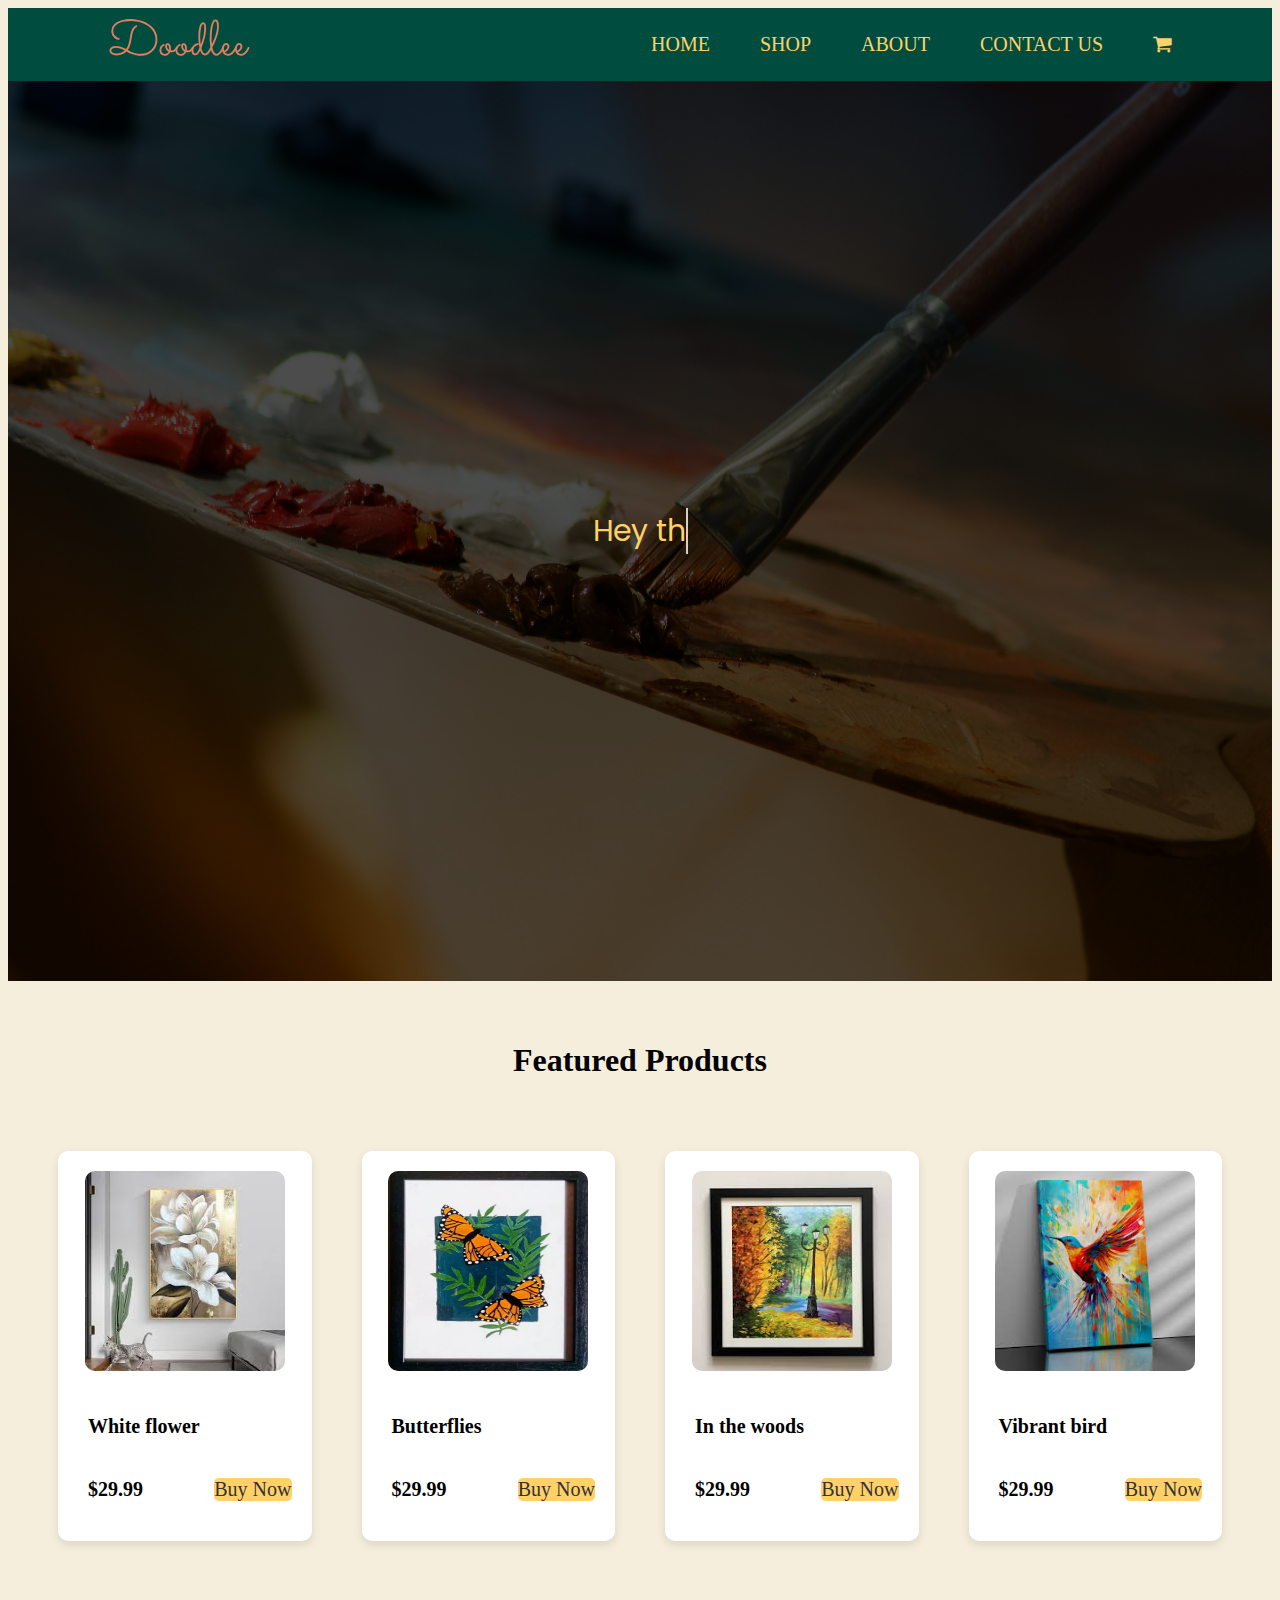
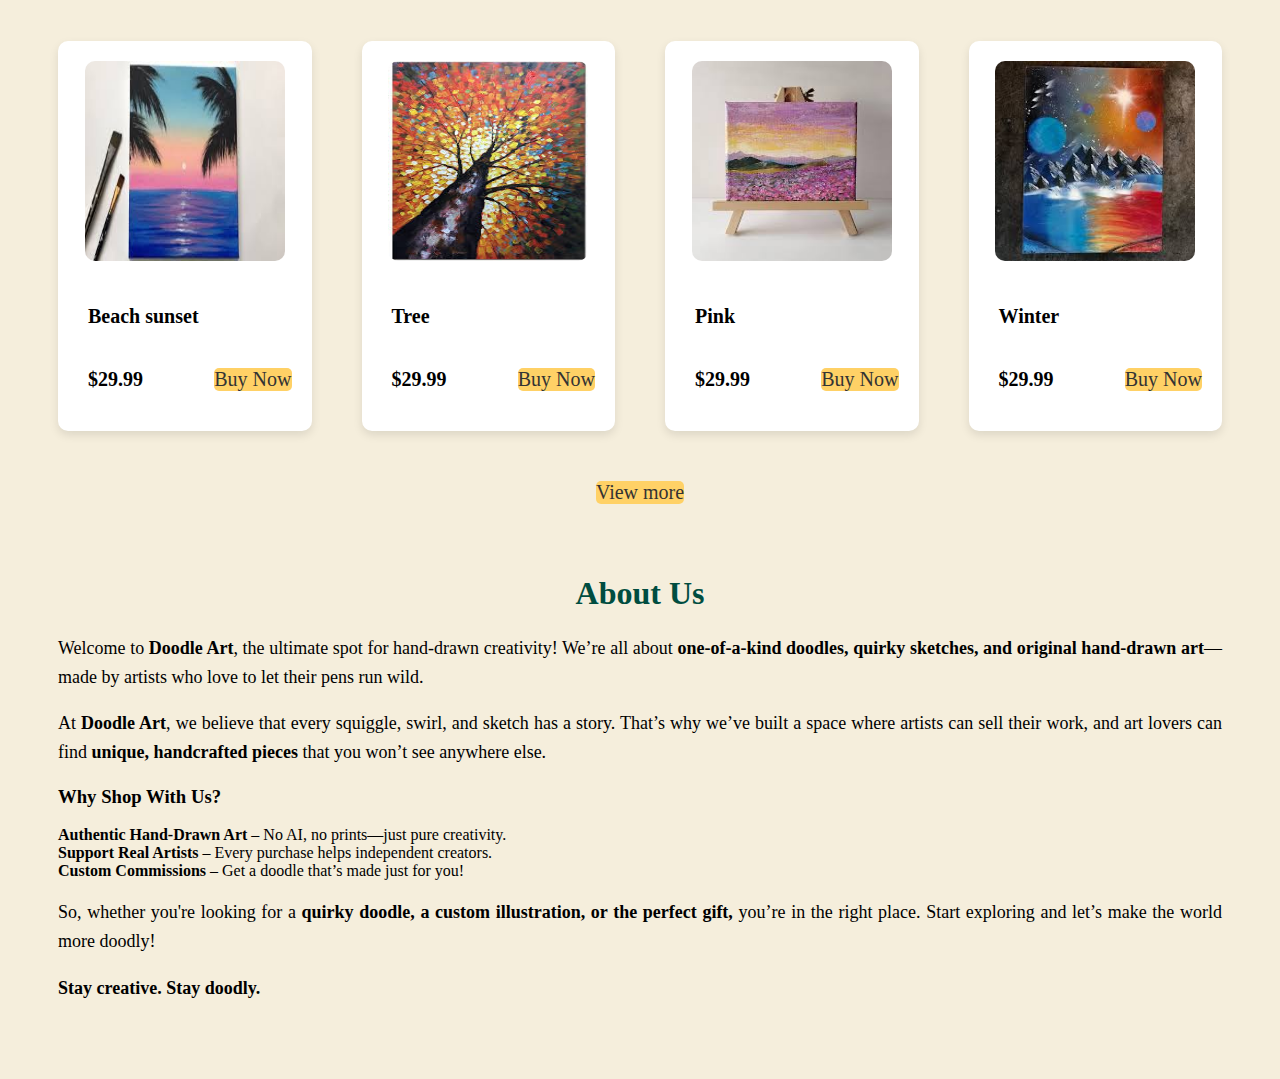
<file: project/index.html>
<!DOCTYPE html>
<html lang="en">
<head>
    <title>DoodleCanvas</title>
    
    <link rel="preconnect" href="https://fonts.googleapis.com">
    <link rel="preconnect" href="https://fonts.gstatic.com" crossorigin>
    <link href="https://fonts.googleapis.com/css2?family=Sacramento&display=swap" rel="stylesheet">
    <link href="https://fonts.googleapis.com/css2?family=Lora:wght@400;700&family=Poppins:wght@300;400;600&display=swap" rel="stylesheet">

    <!-- Font Awesome -->
    <link rel="stylesheet" href="https://cdnjs.cloudflare.com/ajax/libs/font-awesome/4.7.0/css/font-awesome.min.css">

    <!-- Bootstrap -->
    <link href="https://cdn.jsdelivr.net/npm/bootstrap@5.0.2/dist/css/bootstrap.min.css" rel="stylesheet" 
          integrity="sha384-EVSTQN3/azprG1Anm3QDgpJLIm9Nao0Yz1ztcQTwFspd3yD65VohhpuuCOmLASjC" 
          crossorigin="anonymous">

    <!-- Custom Styles -->
    <link rel="stylesheet" href="style.css">

    <!-- Favicon -->
    <link rel="icon" type="image/jpg" href="images/logo.jpg">
</head>
<body>
    <header>
        <a href="#" class="name">Doodlee</a>
        <div class="navbar">
            <a href="#">HOME</a>
            <a href="shop.html">SHOP</a>
            <a href="#about">ABOUT</a>
            <a href="#contact">CONTACT US</a>
            <a href="cart"><i class="fa fa-shopping-cart"></i></a>
        </div>
    </header>

    <!--Home Page-->
    <div id="home" class="home-page">
        <div id="typing-text" class="typing"></div>
    </div>
    
    <!--Products-->
    <div id="product" class="products">
        <h1>Featured Products</h1>
        <!--row1-->
        <div class="product-grid">
            <div class="product">
                <img src="images/1.jpeg" alt="Product 1">
                <p>White flower</p>
                <div class="product-text">
                    <p>$29.99</p>
                    <a href="#" class="btn">Buy Now</a>
                </div>
            </div>
    
            <div class="product">
                <img src="images/22.jpg" alt="Product 2">
                <p>Butterflies</p>
                <div class="product-text">
                    <p>$29.99</p>
                    <a href="#" class="btn">Buy Now</a>
                </div>
            </div>
    
            <div class="product">
                <img src="images/10.jpeg" alt="Product 3">
                <p>In the woods</p>
                <div class="product-text">
                    <p>$29.99</p>
                    <a href="#" class="btn">Buy Now</a>
                </div>
            </div>
    
            <div class="product">
                <img src="images/4.jpeg" alt="Product 4">
                <p>Vibrant bird</p>
                <div class="product-text">
                    <p>$29.99</p>
                    <a href="#" class="btn">Buy Now</a>
                </div>
            </div>
        </div>
        <!--row2-->
        <div class="product-grid">
            <div class="product">
                <img src="images/5.jpeg" alt="Product 1">
                <p>Beach sunset</p>
                <div class="product-text">
                    <p>$29.99</p>
                    <a href="#" class="btn">Buy Now</a>
                </div>
            </div>
    
            <div class="product">
                <img src="images/11.jpeg" alt="Product 2">
                <p>Tree</p>
                <div class="product-text">
                    <p>$29.99</p>
                    <a href="#" class="btn">Buy Now</a>
                </div>
            </div>
    
            <div class="product">
                <img src="images/17.jpeg" alt="Product 3">
                <p>Pink</p>
                <div class="product-text">
                    <p>$29.99</p>
                    <a href="#" class="btn">Buy Now</a>
                </div>
            </div>
    
            <div class="product">
                <img src="images/20.jpeg" alt="Product 4">
                <p>Winter</p>
                <div class="product-text">
                    <p>$29.99</p>
                    <a href="#" class="btn">Buy Now</a>
                </div>
            </div>
        </div>
        <a href="shop.html" class="btn">View more</a>
    </div>

    <!--About section-->
    <div id="about" class="about">
        <h1>About Us</h1>
        <p>Welcome to <b>Doodle Art</b>, the ultimate spot for hand-drawn creativity! We’re all about <b>one-of-a-kind doodles, quirky sketches, and original hand-drawn art</b>—made by artists who love to let their pens run wild.</p>

        <p>At <b>Doodle Art</b>, we believe that every squiggle, swirl, and sketch has a story. That’s why we’ve built a space where artists can sell their work, and art lovers can find <b>unique, handcrafted pieces</b> that you won’t see anywhere else.</p>

        <h3>Why Shop With Us?</h3>

        <div>
            <span><b>Authentic Hand-Drawn Art</b> – No AI, no prints—just pure creativity.</span>
        </div>

        <div>
            <span><b>Support Real Artists</b> – Every purchase helps independent creators.</span>
        </div>

        <div>
            <span><b>Custom Commissions</b> – Get a doodle that’s made just for you!</span>
        </div>

        <p>So, whether you're looking for a <b>quirky doodle, a custom illustration, or the perfect gift,</b> you’re in the right place. Start exploring and let’s make the world more doodly!</p>

        <p><b>Stay creative. Stay doodly.</b></p>
    </div>
</body>
<script>
    document.addEventListener("DOMContentLoaded", function () {
    const textLines = [
        "Hey there... ",
        "Welcome to Doodle...",
        "Explore...",
        "Wishlist...",
        "Shop..."
    ];

    let index = 0;
    let charIndex = 0;
    const typingSpeed = 100; // Speed of typing
    const erasingSpeed = 50; // Speed of erasing
    const delayBetweenLines = 1000; // Standard delay before erasing
    const delayAfterLastLine = 2000; // Longer pause after "Shop"
    const typingElement = document.getElementById("typing-text");

    function type() {
        if (charIndex < textLines[index].length) {
            typingElement.innerHTML = textLines[index].substring(0, charIndex + 1);
            charIndex++;
            setTimeout(type, typingSpeed);
        } else {
            setTimeout(erase, delayBetweenLines);
        }
    }

    function erase() {
        if (charIndex > 0) {
            typingElement.innerHTML = textLines[index].substring(0, charIndex - 1);
            charIndex--;
            setTimeout(erase, erasingSpeed);
        } else {
            // If it's the last sentence, wait longer before restarting
            index = (index + 1) % textLines.length;
            const delay = (index === 0) ? delayAfterLastLine : typingSpeed;
            setTimeout(type, delay);
        }
    }

    type();
});

    </script>
</html>
</file>
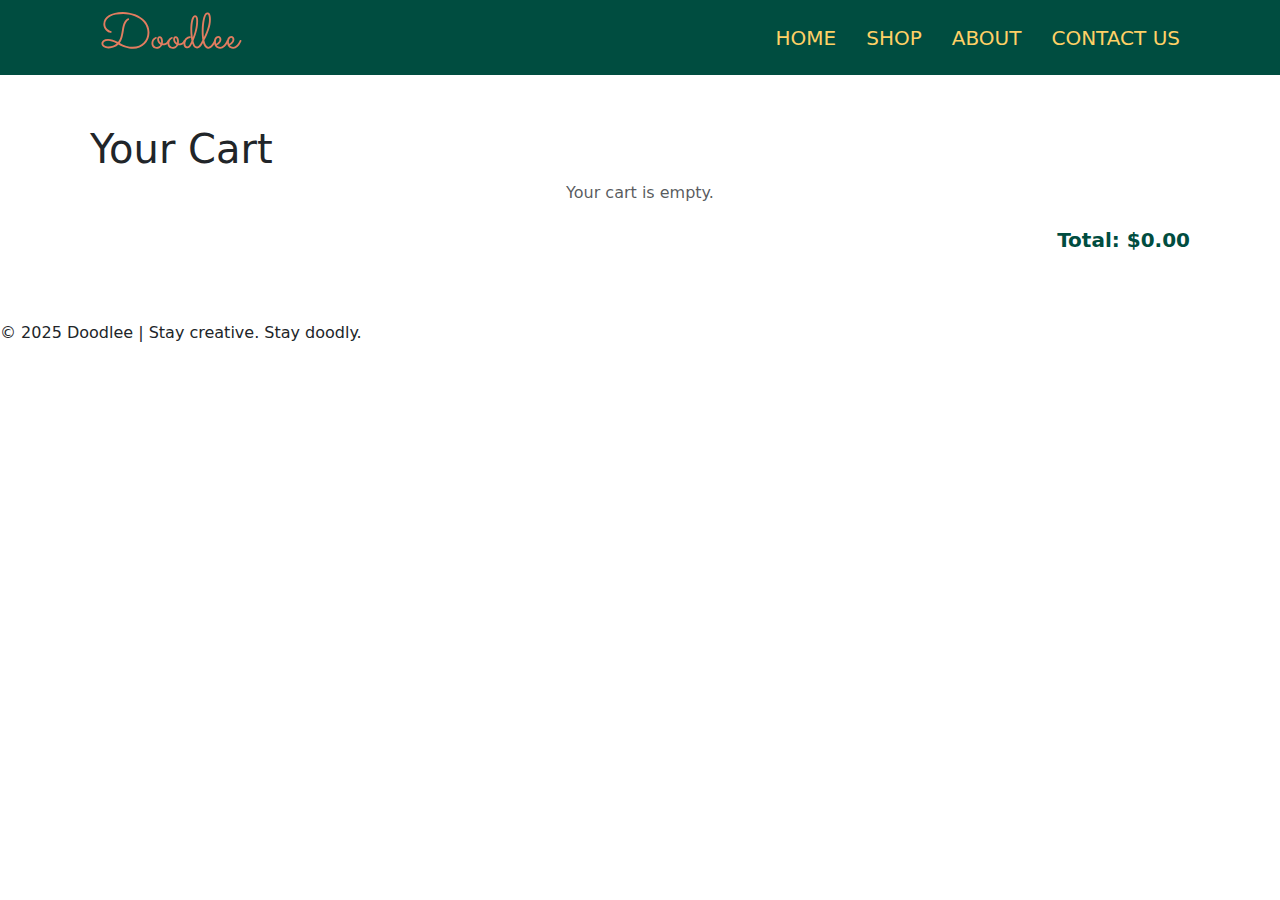
<file: cart.html>
<!DOCTYPE html>
<html lang="en">
<head>
<meta charset="UTF-8">
<title>Cart | Doodlee</title>
<link rel="stylesheet" href="style.css">
<link href="https://fonts.googleapis.com/css2?family=Sacramento&display=swap" rel="stylesheet">
<link href="https://fonts.googleapis.com/css2?family=Poppins:wght@300;400;600&display=swap" rel="stylesheet">
<link rel="stylesheet" href="https://cdnjs.cloudflare.com/ajax/libs/font-awesome/4.7.0/css/font-awesome.min.css">
<link href="https://cdn.jsdelivr.net/npm/bootstrap@5.0.2/dist/css/bootstrap.min.css" rel="stylesheet">
</head>
<body>
<header>
    <a href="index.html" class="name">Doodlee</a>
    <div class="navbar">
        <a href="index.html">HOME</a>
        <a href="shop.html">SHOP</a>
        <a href="about.html">ABOUT</a>
        <a href="contact.html">CONTACT US</a>
    </div>
</header>

<section id="cartContainer" class="container">
    <h1>Your Cart</h1>
    <div id="cartItems"></div>
    <p id="totalPrice">Total: $0.00</p>
</section>

<footer >
    <p>© 2025 Doodlee | Stay creative. Stay doodly.</p>
</footer>

<script>
let cart = JSON.parse(localStorage.getItem("cart")) || [];
const cartItemsDiv = document.getElementById("cartItems");
const totalPriceEl = document.getElementById("totalPrice");

function renderCart() {
    cartItemsDiv.innerHTML = "";
    let total = 0;
    if(cart.length === 0) {
        cartItemsDiv.innerHTML = `<p class="text-center text-muted">Your cart is empty.</p>`;
    }
    cart.forEach((item, index) => {
        total += item.price;
        const div = document.createElement("div");
        div.className = "cart-item";
        div.innerHTML = `
            <img src="${item.image}" alt="${item.name}">
            <p>${item.name}</p>
            <p>$${item.price.toFixed(2)}</p>
            <button class="btn-remove">Remove</button>
        `;
        div.querySelector(".btn-remove").addEventListener("click", () => {
            cart.splice(index, 1);
            localStorage.setItem("cart", JSON.stringify(cart));
            renderCart();
        });
        cartItemsDiv.appendChild(div);
    });
    totalPriceEl.textContent = `Total: $${total.toFixed(2)}`;
}

document.addEventListener("DOMContentLoaded", renderCart);
</script>
</body>
</html>
</file>
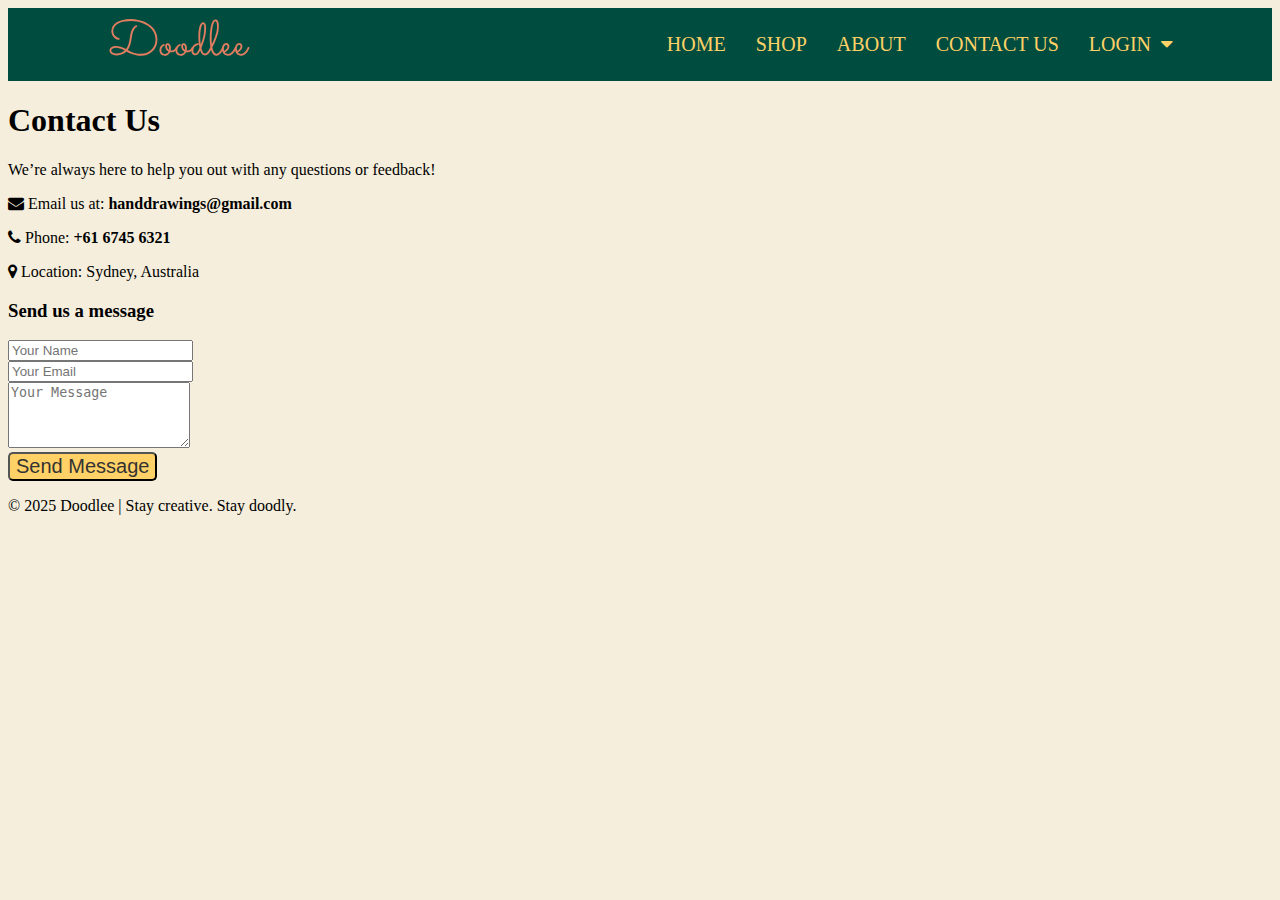
<file: contact.html>
<!DOCTYPE html>
<html lang="en">
<head>
    <meta charset="UTF-8">
    <title>Contact Us | Doodlee</title>

    <!-- Google Fonts -->
    <link rel="preconnect" href="https://fonts.googleapis.com">
    <link rel="preconnect" href="https://fonts.gstatic.com" crossorigin>
    <link href="https://fonts.googleapis.com/css2?family=Sacramento&display=swap" rel="stylesheet">
    <link href="https://fonts.googleapis.com/css2?family=Lora:wght@400;700&family=Poppins:wght@300;400;600&display=swap" rel="stylesheet">

    <!-- Font Awesome -->
    <link rel="stylesheet" href="https://cdnjs.cloudflare.com/ajax/libs/font-awesome/4.7.0/css/font-awesome.min.css">

    <!-- Bootstrap -->
    <link href="https://cdn.jsdelivr.net/npm/bootstrap@5.0.2/dist/css/bootstrap.min.css" rel="stylesheet"
          integrity="sha384-EVSTQN3/azprG1Anm3QDgpJLIm9Nao0Yz1ztcQTwFspd3yD65VohhpuuCOmLASjC"
          crossorigin="anonymous">

    <!-- Custom Styles -->
    <link rel="stylesheet" href="style.css">

    <!-- Favicon -->
    <link rel="icon" type="image/jpg" href="images/logo.jpg">
</head>
<body>
    <!-- Header -->
    <header>
        <a href="index.html" class="name">Doodlee</a>
        <div class="navbar">
            <a href="index.html">HOME</a>
            <a href="shop.html">SHOP</a>
            <a href="about.html">ABOUT</a>
            <a href="contact.html" class="active">CONTACT US</a>
            <a href="cart.html" id="cart-link" style="display: none;"><i class="fa fa-shopping-cart"></i></a>

            <!-- Login Dropdown -->
            <div class="dropdown">
                <a href="#" class="dropbtn">LOGIN <i class="fa fa-caret-down"></i></a>
                <div class="dropdown-content">
                    <a href="vendor.html">Vendor</a>
                    <a href="customer.html">Customer</a>
                </div>
            </div>
        </div>
    </header>

    <!-- Contact Section -->
    <section id="contact" class="contact-section">
        <div class="container text-center py-5">
            <h1>Contact Us</h1>
            <p class="lead mt-3">
                We’re always here to help you out with any questions or feedback!
            </p>

            <div class="contact-info mt-5">
                <p><i class="fa fa-envelope"></i> Email us at: <b>handdrawings@gmail.com</b></p>
                <p><i class="fa fa-phone"></i> Phone: <b>+61 6745 6321</b></p>
                <p><i class="fa fa-map-marker"></i> Location: Sydney, Australia</p>
            </div>

            <div class="contact-form mt-4">
                <h3>Send us a message</h3>
                <form class="mt-3 w-50 mx-auto">
                    <div class="mb-3">
                        <input type="text" class="form-control" placeholder="Your Name" required>
                    </div>
                    <div class="mb-3">
                        <input type="email" class="form-control" placeholder="Your Email" required>
                    </div>
                    <div class="mb-3">
                        <textarea class="form-control" rows="4" placeholder="Your Message" required></textarea>
                    </div>
                    <button type="submit" class="btn">Send Message</button>
                </form>
            </div>
        </div>
    </section>

    <!-- Footer -->
    <footer class="text-center py-4">
        <p>© 2025 Doodlee | Stay creative. Stay doodly.</p>
    </footer>

    <!-- Script to Show Cart When Logged In -->
    <script>
        document.addEventListener("DOMContentLoaded", () => {
            const isLoggedIn = localStorage.getItem("loggedIn");
            const cartLink = document.getElementById("cart-link");
            if (isLoggedIn === "true") {
                cartLink.style.display = "inline-block";
            }
        });
    </script>
</body>
</html>
</file>
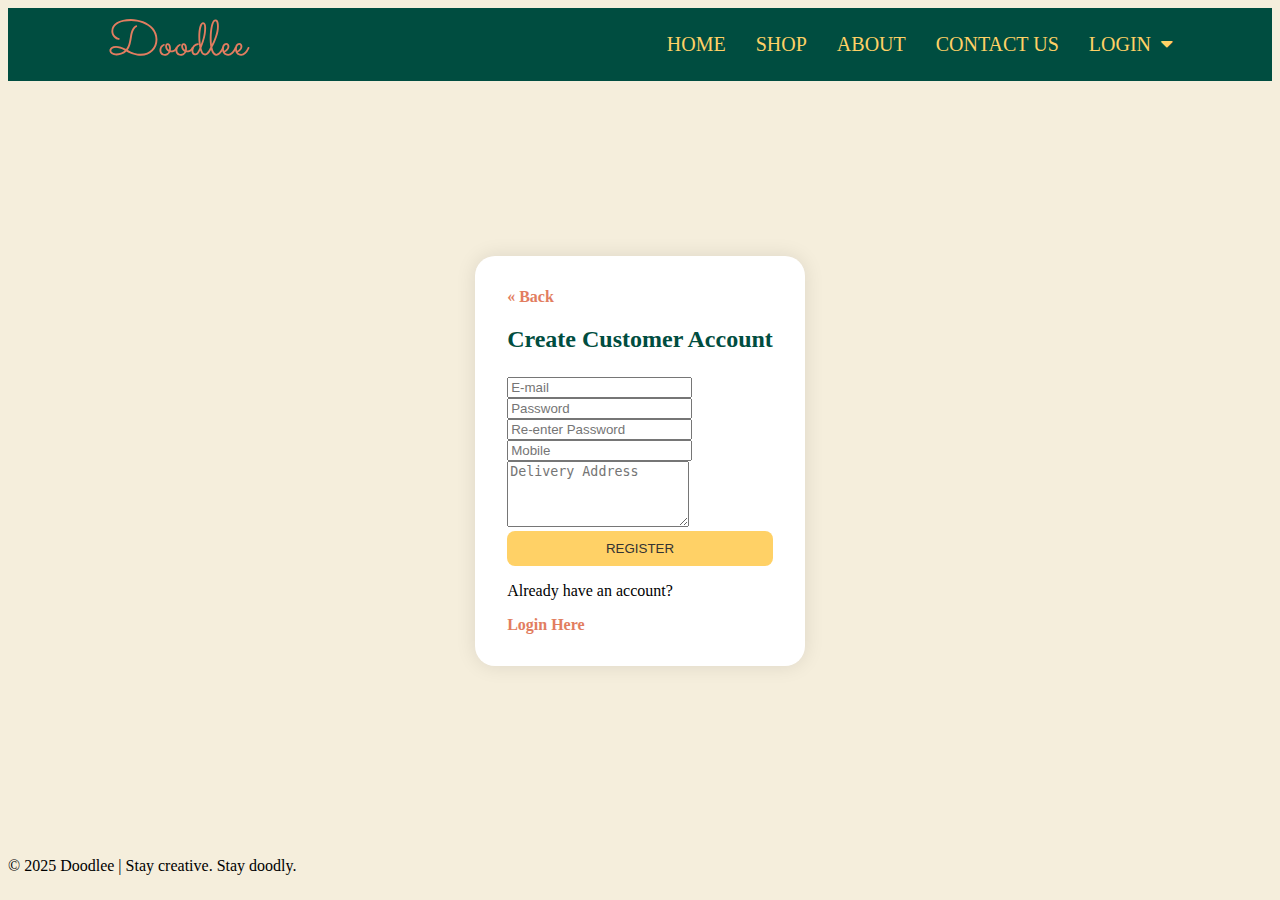
<file: cregister.html>
<!DOCTYPE html>
<html lang="en">
<head>
    <meta charset="UTF-8">
    <title>Create Customer Account | Doodlee</title>

    <!-- Google Fonts -->
    <link rel="preconnect" href="https://fonts.googleapis.com">
    <link rel="preconnect" href="https://fonts.gstatic.com" crossorigin>
    <link href="https://fonts.googleapis.com/css2?family=Sacramento&display=swap" rel="stylesheet">
    <link href="https://fonts.googleapis.com/css2?family=Lora:wght@400;700&family=Poppins:wght@300;400;600&display=swap" rel="stylesheet">

    <!-- Font Awesome -->
    <link rel="stylesheet" href="https://cdnjs.cloudflare.com/ajax/libs/font-awesome/4.7.0/css/font-awesome.min.css">

    <!-- Bootstrap 5 -->
    <link href="https://cdn.jsdelivr.net/npm/bootstrap@5.0.2/dist/css/bootstrap.min.css" rel="stylesheet" 
          integrity="sha384-EVSTQN3/azprG1Anm3QDgpJLIm9Nao0Yz1ztcQTwFspd3yD65VohhpuuCOmLASjC" 
          crossorigin="anonymous">

    <!-- External CSS -->
    <link rel="stylesheet" href="style.css">

    <!-- Favicon -->
    <link rel="icon" type="image/jpg" href="images/logo.jpg">
</head>
<body>

    <!-- Header -->
    <header>
        <a href="index.html" class="name">Doodlee</a>
        <div class="navbar">
            <a href="index.html">HOME</a>
            <a href="shop.html">SHOP</a>
            <a href="about.html">ABOUT</a>
            <a href="contact.html">CONTACT US</a>
            <a href="cart.html" id="cart-link" style="display:none;"><i class="fa fa-shopping-cart"></i></a>

            <!-- Login Dropdown -->
            <div class="dropdown">
                <a href="#" class="dropbtn">LOGIN <i class="fa fa-caret-down"></i></a>
                <div class="dropdown-content">
                    <a href="vendor.html">Vendor</a>
                    <a href="customer.html">Customer</a>
                </div>
            </div>
        </div>
    </header>

    <!-- Customer Registration Form -->
    <div class="vh-center">
        <div class="login-container">
            <a href="index.html" class="ab">&laquo; Back</a>
            <h2 class="text-center mb-4">Create Customer Account</h2>

            <form action="cregister.php" method="post" onsubmit="return validateForm()">
                <div class="mb-3">
                    <input type="email" name="email" class="form-control" placeholder="E-mail" required>
                </div>

                <div class="mb-3">
                    <input type="password" name="pass1" id="pass1" class="form-control" placeholder="Password" required>
                </div>

                <div class="mb-3">
                    <input type="password" name="pass2" id="pass2" class="form-control" placeholder="Re-enter Password" required>
                </div>

                <div class="mb-3">
                    <input type="text" name="mobile" class="form-control" placeholder="Mobile" required pattern="[0-9]{10}" title="Enter a valid 10-digit number">
                </div>

                <div class="mb-3">
                    <textarea name="address" class="form-control" rows="4" placeholder="Delivery Address" required></textarea>
                </div>

                <input type="submit" value="REGISTER" class="btnco w-100 mb-3">

                <div class="text-center">
                    <p>Already have an account?</p>
                    <a class="ab" href="customer.html">Login Here</a>
                </div>
            </form>
        </div>
    </div>

    <!-- Footer -->
    <footer class="text-center py-4">
        <p>© 2025 Doodlee | Stay creative. Stay doodly.</p>
    </footer>

    <script>
        // Password Match Validation
        function validateForm() {
            const pass1 = document.getElementById("pass1").value.trim();
            const pass2 = document.getElementById("pass2").value.trim();

            if (pass1 === "" || pass2 === "") {
                alert("Please fill in both password fields.");
                return false;
            }

            if (pass1 !== pass2) {
                alert("Passwords do not match!");
                return false;
            }

            return true;
        }

        // Show cart if logged in
        document.addEventListener("DOMContentLoaded", () => {
            if (localStorage.getItem("loggedIn") === "true") {
                document.getElementById("cart-link").style.display = "inline-block";
            }
        });
    </script>

</body>
</html>
</file>
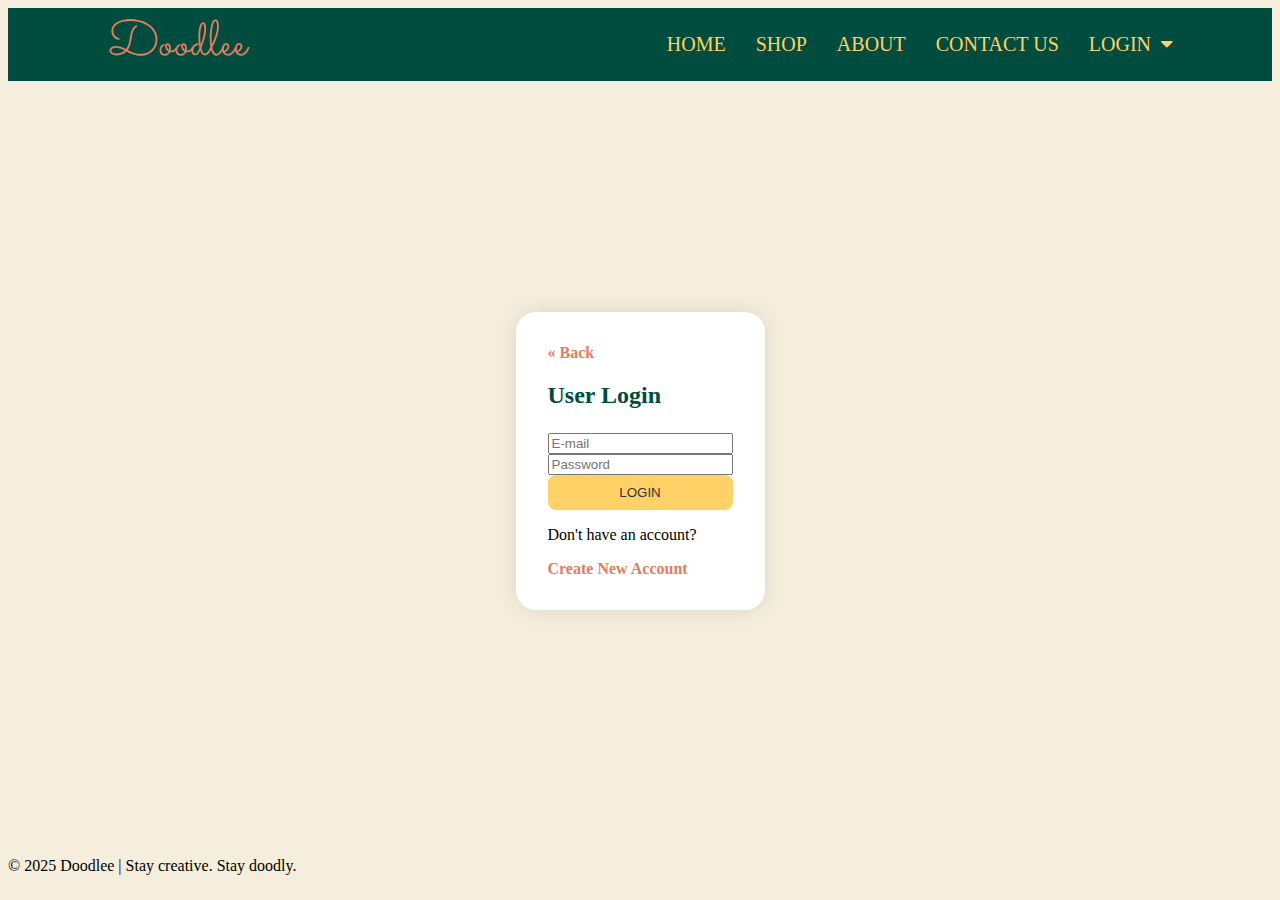
<file: customer.html>
<!DOCTYPE html>
<html lang="en">
<head>
    <meta charset="UTF-8">
    <title>User Login | Doodlee</title>

    <!-- Google Fonts -->
    <link rel="preconnect" href="https://fonts.googleapis.com">
    <link rel="preconnect" href="https://fonts.gstatic.com" crossorigin>
    <link href="https://fonts.googleapis.com/css2?family=Sacramento&display=swap" rel="stylesheet">
    <link href="https://fonts.googleapis.com/css2?family=Lora:wght@400;700&family=Poppins:wght@300;400;600&display=swap" rel="stylesheet">

    <!-- Font Awesome -->
    <link rel="stylesheet" href="https://cdnjs.cloudflare.com/ajax/libs/font-awesome/4.7.0/css/font-awesome.min.css">

    <!-- Bootstrap 5 -->
    <link href="https://cdn.jsdelivr.net/npm/bootstrap@5.0.2/dist/css/bootstrap.min.css" rel="stylesheet" 
          integrity="sha384-EVSTQN3/azprG1Anm3QDgpJLIm9Nao0Yz1ztcQTwFspd3yD65VohhpuuCOmLASjC" 
          crossorigin="anonymous">

    <!-- External CSS -->
    <link rel="stylesheet" href="style.css">

    <!-- Favicon -->
    <link rel="icon" type="image/jpg" href="images/logo.jpg">
</head>
<body>

    <!-- Header -->
    <header>
        <a href="index.html" class="name">Doodlee</a>
        <div class="navbar">
            <a href="index.html">HOME</a>
            <a href="shop.html">SHOP</a>
            <a href="about.html">ABOUT</a>
            <a href="contact.html">CONTACT US</a>
            <a href="cart.html" id="cart-link" style="display:none;"><i class="fa fa-shopping-cart"></i></a>

            <!-- Login Dropdown -->
            <div class="dropdown">
                <a href="#" class="dropbtn">LOGIN <i class="fa fa-caret-down"></i></a>
                <div class="dropdown-content">
                    <a href="vendor.html">Vendor</a>
                    <a href="customer.html">Customer</a>
                </div>
            </div>
        </div>
    </header>

    <!-- Customer Login Form -->
    <div class="vh-center">
        <div class="login-container">
            <a href="index.html" class="ab">&laquo; Back</a>
            <h2 class="text-center mb-4">User Login</h2>

            <form id="customerLoginForm" action="clogin.php" method="post">
                <div class="mb-3">
                    <input type="email" name="email" class="form-control" placeholder="E-mail" required>
                </div>

                <div class="mb-3">
                    <input type="password" name="password" class="form-control" placeholder="Password" required>
                </div>

                <input type="submit" value="LOGIN" class="btnco w-100 mb-3">

                <div class="text-center">
                    <p>Don't have an account?</p>
                    <a class="ab" href="cregister.html">Create New Account</a>
                </div>
            </form>
        </div>
    </div>

    <!-- Footer -->
    <footer class="text-center py-4">
        <p>© 2025 Doodlee | Stay creative. Stay doodly.</p>
    </footer>

    <!-- Script: Handle login + cart visibility -->
    <script>
        document.addEventListener("DOMContentLoaded", () => {
            const cartLink = document.getElementById("cart-link");
            const isLoggedIn = localStorage.getItem("loggedIn");

            // Show cart if logged in
            if (isLoggedIn === "true") {
                cartLink.style.display = "inline-block";
            }

            // Handle login simulation
            const form = document.getElementById("customerLoginForm");
            form.addEventListener("submit", () => {
                // Simulate login
                localStorage.setItem("loggedIn", "true");
                localStorage.setItem("userType", "customer");
                // Optionally redirect
                // window.location.href = "shop.html";
            });
        });
    </script>
</body>
</html>
</file>
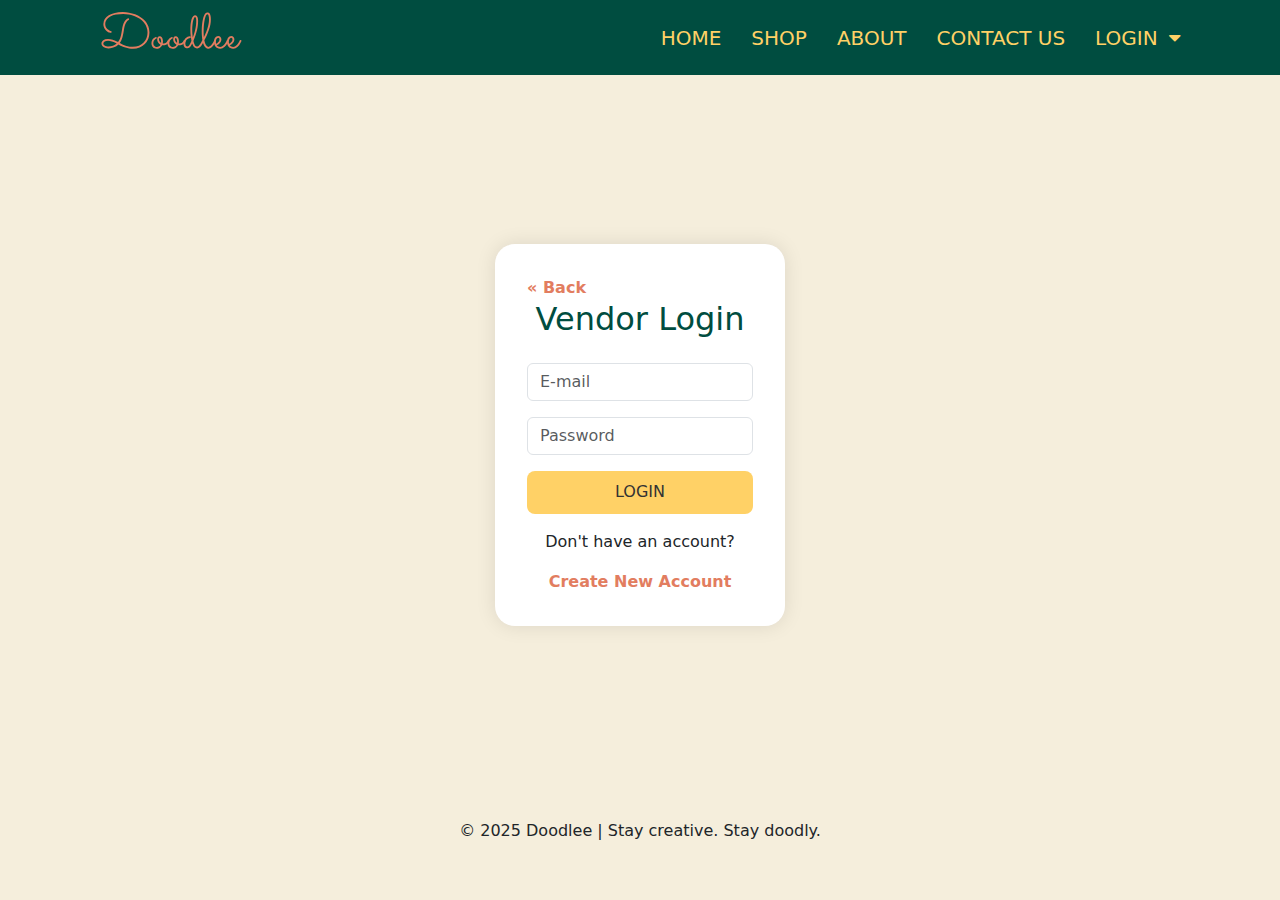
<file: vendor.html>
<!DOCTYPE html>
<html lang="en">
<head>
    <meta charset="UTF-8">
    <title>Vendor Login | Doodlee</title>

    <!-- Google Fonts -->
    <link rel="preconnect" href="https://fonts.googleapis.com">
    <link rel="preconnect" href="https://fonts.gstatic.com" crossorigin>
    <link href="https://fonts.googleapis.com/css2?family=Sacramento&display=swap" rel="stylesheet">
    <link href="https://fonts.googleapis.com/css2?family=Lora:wght@400;700&family=Poppins:wght@300;400;600&display=swap" rel="stylesheet">

    <!-- Font Awesome -->
    <link rel="stylesheet" href="https://cdnjs.cloudflare.com/ajax/libs/font-awesome/4.7.0/css/font-awesome.min.css">

    <!-- Bootstrap 5 -->
    <link href="https://cdn.jsdelivr.net/npm/bootstrap@5.0.2/dist/css/bootstrap.min.css" rel="stylesheet">

    <!-- Custom Styles -->
    <link rel="stylesheet" href="style.css">

    <!-- Favicon -->
    <link rel="icon" type="image/jpg" href="images/logo.jpg">
</head>
<body>

    <!-- Header -->
    <header>
        <a href="index.html" class="name">Doodlee</a>
        <div class="navbar">
            <a href="index.html">HOME</a>
            <a href="shop.html">SHOP</a>
            <a href="about.html">ABOUT</a>
            <a href="contact.html">CONTACT US</a>
            <a href="cart.html" id="cart-link" style="display:none;"><i class="fa fa-shopping-cart"></i></a>

            <!-- Login Dropdown -->
            <div class="dropdown">
                <a href="#" class="dropbtn">LOGIN <i class="fa fa-caret-down"></i></a>
                <div class="dropdown-content">
                    <a href="vendor.html">Vendor</a>
                    <a href="customer.html">Customer</a>
                </div>
            </div>
        </div>
    </header>

    <!-- Vendor Login Form -->
    <div class="vh-center">
        <div class="login-container">
            <a href="index.html" class="ab">&laquo; Back</a>
            <h2 class="text-center mb-4">Vendor Login</h2>

            <form id="vendorLoginForm">
                <div class="mb-3">
                    <input type="email" name="email" class="form-control" placeholder="E-mail" required>
                </div>

                <div class="mb-3">
                    <input type="password" name="password" class="form-control" placeholder="Password" required>
                </div>

                <input type="submit" value="LOGIN" class="btnco w-100 mb-3">

                <div class="text-center">
                    <p>Don't have an account?</p>
                    <a class="ab" href="vregister.html">Create New Account</a>
                </div>
            </form>
        </div>
    </div>

    <!-- Footer -->
    <footer class="text-center py-4">
        <p>© 2025 Doodlee | Stay creative. Stay doodly.</p>
    </footer>

    <!-- JS: Simulated login + cart visibility -->
    <script>
        document.addEventListener("DOMContentLoaded", () => {
            const cartLink = document.getElementById("cart-link");
            const form = document.getElementById("vendorLoginForm");

            // Show cart if already "logged in"
            if(localStorage.getItem("vendorLoggedIn") === "true"){
                cartLink.style.display = "inline-block";
            }

            // Simulate login
            form.addEventListener("submit", (e) => {
                e.preventDefault(); // prevent actual form submission
                localStorage.setItem("vendorLoggedIn", "true");
                cartLink.style.display = "inline-block";
                alert("Login successful (simulated)!");
            });
        });
    </script>

</body>
</html>
</file>
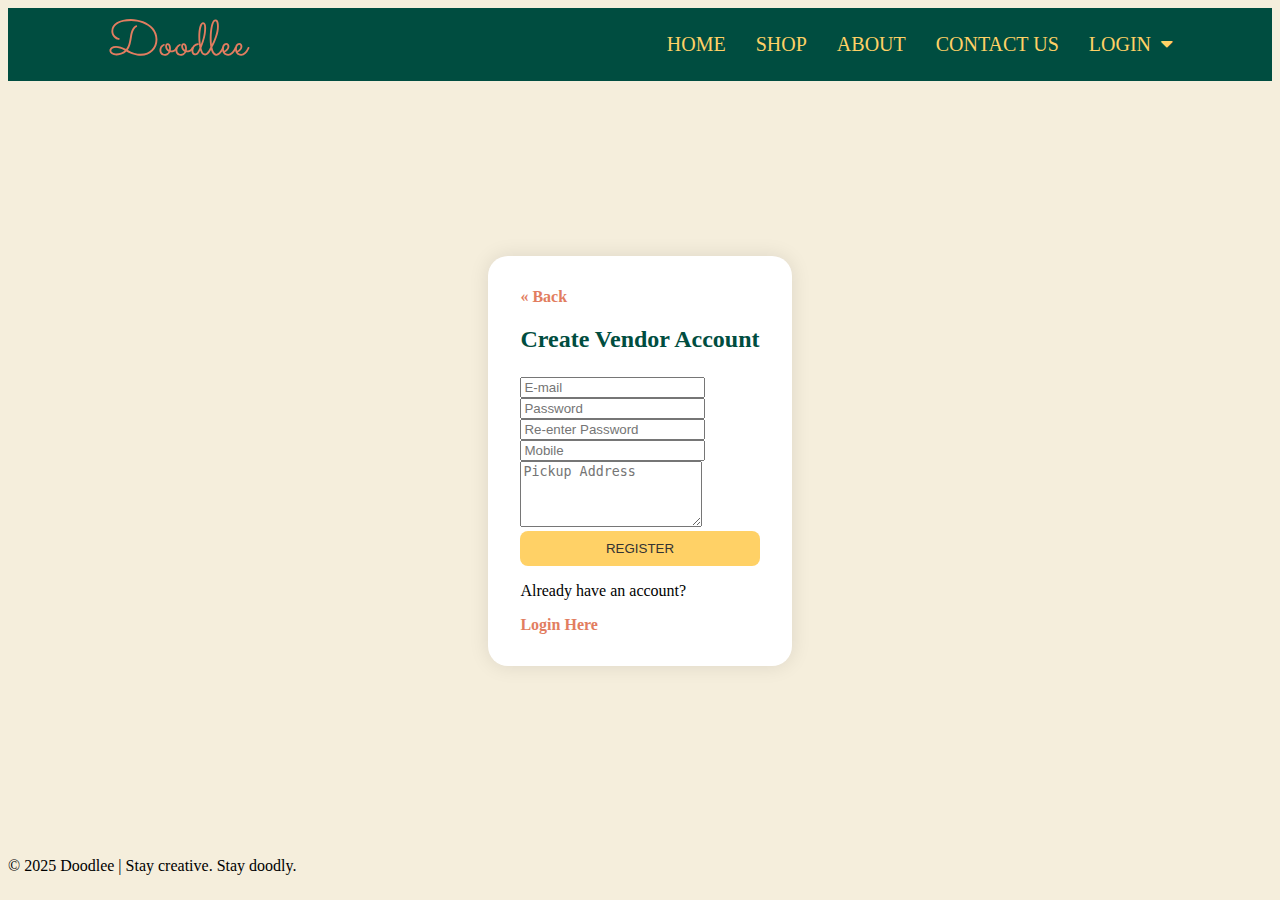
<file: vregister.html>
<!DOCTYPE html>
<html lang="en">
<head>
    <meta charset="UTF-8">
    <title>Vendor Registration | Doodlee</title>

    <!-- Google Fonts -->
    <link rel="preconnect" href="https://fonts.googleapis.com">
    <link rel="preconnect" href="https://fonts.gstatic.com" crossorigin>
    <link href="https://fonts.googleapis.com/css2?family=Sacramento&display=swap" rel="stylesheet">
    <link href="https://fonts.googleapis.com/css2?family=Lora:wght@400;700&family=Poppins:wght@300;400;600&display=swap" rel="stylesheet">

    <!-- Font Awesome -->
    <link rel="stylesheet" href="https://cdnjs.cloudflare.com/ajax/libs/font-awesome/4.7.0/css/font-awesome.min.css">

    <!-- Bootstrap 5 -->
    <link href="https://cdn.jsdelivr.net/npm/bootstrap@5.0.2/dist/css/bootstrap.min.css" rel="stylesheet" 
          integrity="sha384-EVSTQN3/azprG1Anm3QDgpJLIm9Nao0Yz1ztcQTwFspd3yD65VohhpuuCOmLASjC" 
          crossorigin="anonymous">

    <!-- External CSS -->
    <link rel="stylesheet" href="style.css">

    <!-- Favicon -->
    <link rel="icon" type="image/jpg" href="images/logo.jpg">
</head>
<body>

    <!-- Header -->
    <header>
        <a href="index.html" class="name">Doodlee</a>
        <div class="navbar">
            <a href="index.html">HOME</a>
            <a href="shop.html">SHOP</a>
            <a href="about.html">ABOUT</a>
            <a href="contact.html">CONTACT US</a>
            <a href="cart.html" id="cart-link" style="display:none;"><i class="fa fa-shopping-cart"></i></a>

            <!-- Login Dropdown -->
            <div class="dropdown">
                <a href="#" class="dropbtn">LOGIN <i class="fa fa-caret-down"></i></a>
                <div class="dropdown-content">
                    <a href="vendor.html">Vendor</a>
                    <a href="customer.html">Customer</a>
                </div>
            </div>
        </div>
    </header>

    <!-- Vendor Registration Form -->
    <div class="vh-center">
        <div class="login-container">
            <a href="index.html" class="ab">&laquo; Back</a>
            <h2 class="text-center mb-4">Create Vendor Account</h2>

            <form action="vregister.php" method="post" onsubmit="return validatePassword()">
                <div class="mb-3">
                    <input type="email" name="email" class="form-control" placeholder="E-mail" required>
                </div>

                <div class="mb-3">
                    <input type="password" name="pass1" id="pass1" class="form-control" placeholder="Password" required>
                </div>

                <div class="mb-3">
                    <input type="password" name="pass2" id="pass2" class="form-control" placeholder="Re-enter Password" required>
                </div>

                <div class="mb-3">
                    <input type="text" name="mobile" class="form-control" placeholder="Mobile" required pattern="[0-9]{10}" title="Enter a valid 10-digit number">
                </div>

                <div class="mb-3">
                    <textarea name="address" class="form-control" rows="4" placeholder="Pickup Address" required></textarea>
                </div>

                <input type="submit" value="REGISTER" class="btnco w-100 mb-3">

                <div class="text-center">
                    <p>Already have an account?</p>
                    <a class="ab" href="vendor.html">Login Here</a>
                </div>
            </form>
        </div>
    </div>

    <!-- Footer -->
    <footer class="text-center py-4">
        <p>© 2025 Doodlee | Stay creative. Stay doodly.</p>
    </footer>

    <script>
        // Password Match Validation
        function validatePassword() {
            const p1 = document.getElementById("pass1").value.trim();
            const p2 = document.getElementById("pass2").value.trim();

            if (p1 === "" || p2 === "") {
                alert("Password fields cannot be empty.");
                return false;
            }
            if (p1 !== p2) {
                alert("Passwords do not match.");
                return false;
            }
            return true;
        }

        // Show cart if logged in
        document.addEventListener("DOMContentLoaded", () => {
            if (localStorage.getItem("loggedIn") === "true") {
                document.getElementById("cart-link").style.display = "inline-block";
            }
        });
    </script>

</body>
</html>
</file>
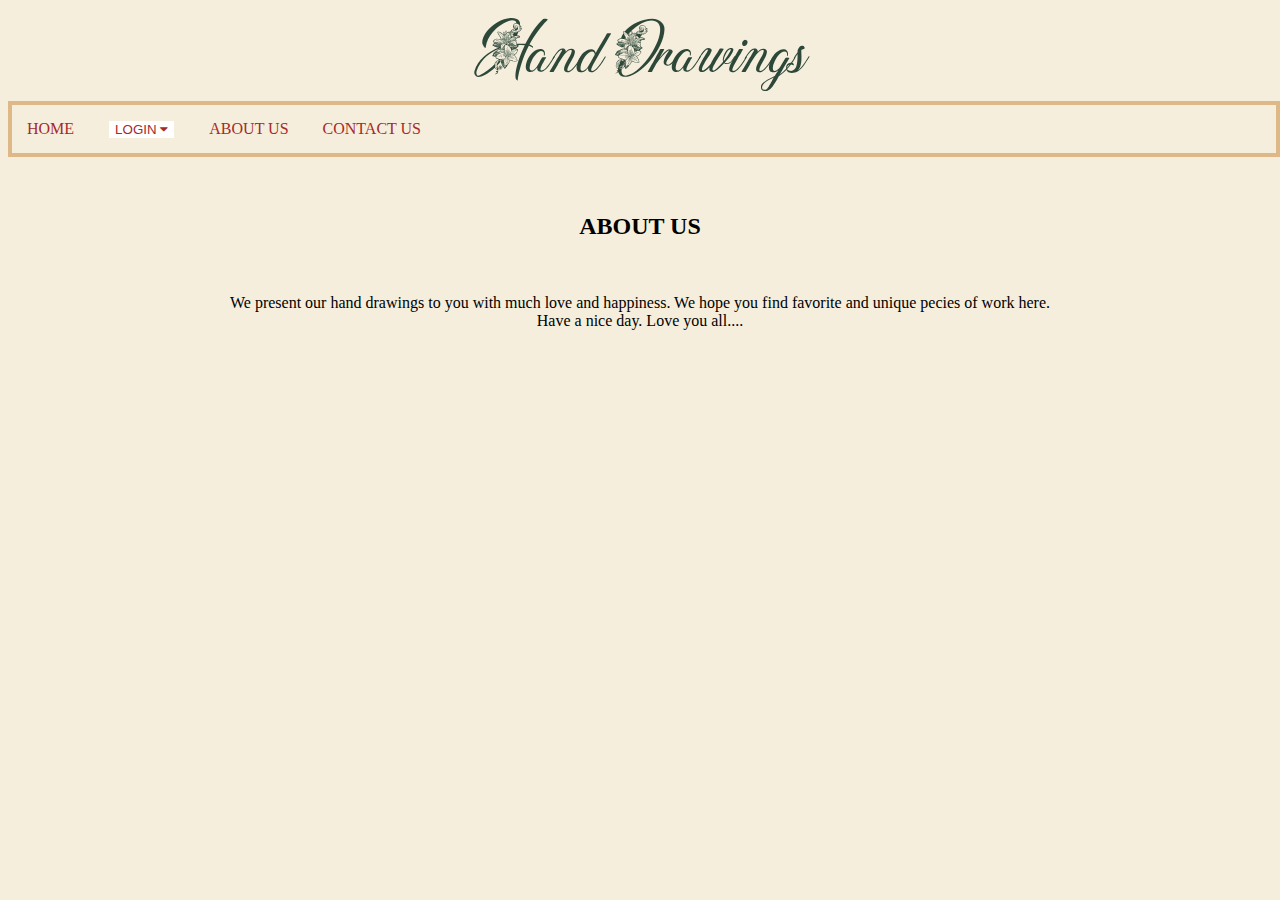
<file: project/about.html>
<!DOCTYPE html>
<html lang="en">
<head>
    <link rel="stylesheet" href="https://cdnjs.cloudflare.com/ajax/libs/font-awesome/4.7.0/css/font-awesome.min.css">
    <link href='https://fonts.googleapis.com/css?family=Open+Sans' rel='stylesheet' type='text/css'>
    <link href="https://cdn.jsdelivr.net/npm/bootstrap@5.0.2/dist/css/bootstrap.min.css" rel="stylesheet" integrity="sha384-EVSTQN3/azprG1Anm3QDgpJLIm9Nao0Yz1ztcQTwFspd3yD65VohhpuuCOmLASjC" crossorigin="anonymous">
    <title>.</title>
    <link rel="stylesheet" href="pro.css">
    <style>
        .d
        {
            text-align: center;
        }
    </style>
</head>
<body>
    <center class="head">Hand Drawings</center>
    <div class="flow" >
        <a href="index.html">HOME</a>&nbsp;&nbsp;&nbsp;&nbsp;
        <div class="dropdown">
            <button class="dropbtn">LOGIN
              <i class="fa fa-caret-down"></i>
            </button>
            <div class="dropdown-content">
                <a href="vendor.html">VENDOR</a>                      
                <a href="customer.html">CUSTOMER</a>
            </div>
        </div>&nbsp;&nbsp;&nbsp;&nbsp;
        <a href="about.html">ABOUT US</a>
        <a href="contact.html">CONTACT US</a>
    </div> 
    <BR><BR>
    <center><h2>ABOUT US</h2></center><br>
    <div class="d justify-content-center"  >
    <P  ">We present our hand drawings to you with much love and happiness. We hope you find favorite and
        unique pecies of work here. <br>Have a nice day. Love you all....  </P></div>
</body>
</html>
</file>
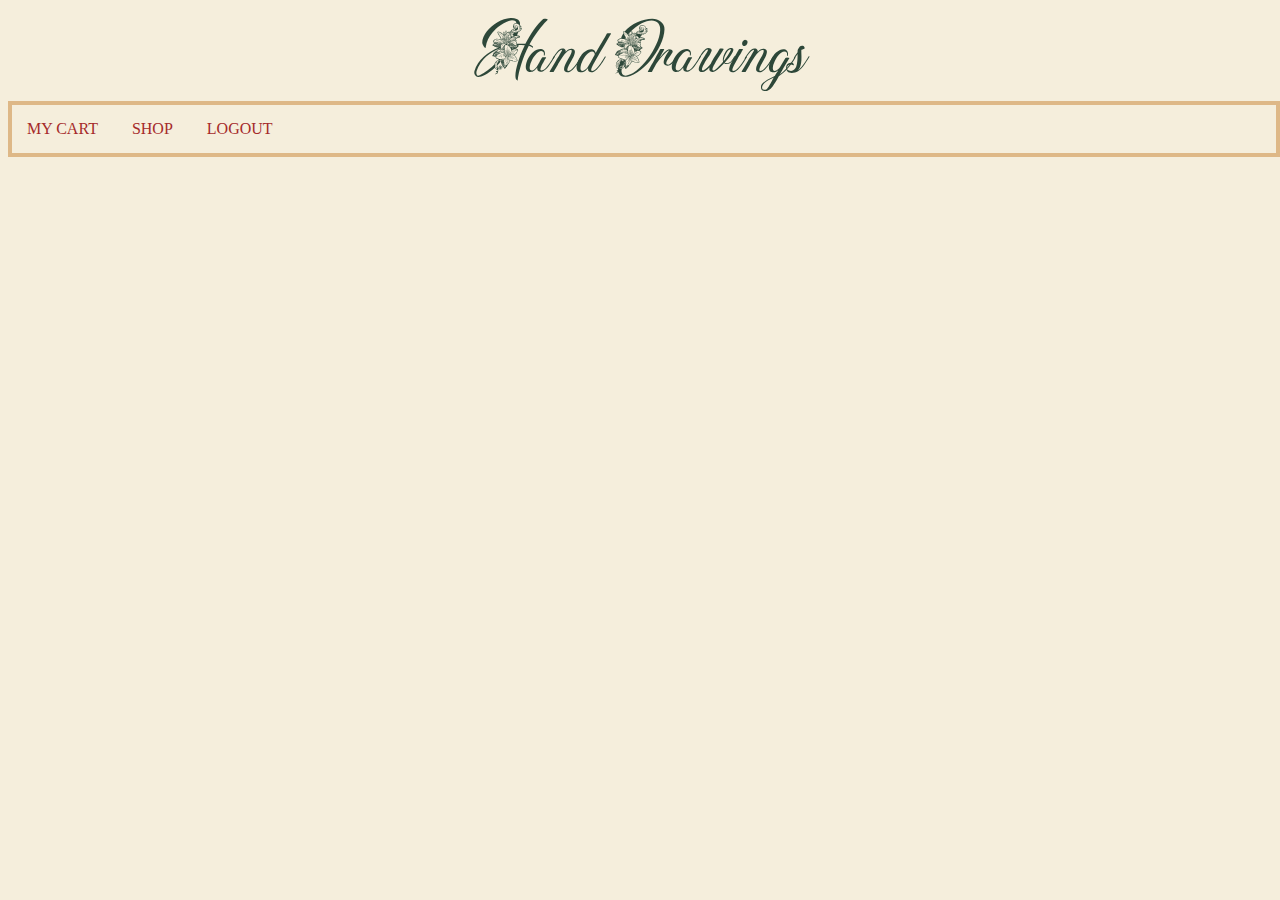
<file: project/cmenu.html>
<!DOCTYPE html>
<html lang="en">
<head>
    <link href="https://cdn.jsdelivr.net/npm/bootstrap@5.0.2/dist/css/bootstrap.min.css" rel="stylesheet" integrity="sha384-EVSTQN3/azprG1Anm3QDgpJLIm9Nao0Yz1ztcQTwFspd3yD65VohhpuuCOmLASjC" crossorigin="anonymous">
     <link rel="stylesheet" href="pro.css">
</head>
<body>
    <center class="head">Hand Drawings</center> 
    <div class="flow" >
            <a href="mycart.php" >MY CART</a>
            <a href="cview.php">SHOP</a>
            <a href="logout.php">LOGOUT</a>
    </div>
    
 
</body>
</html>
</file>
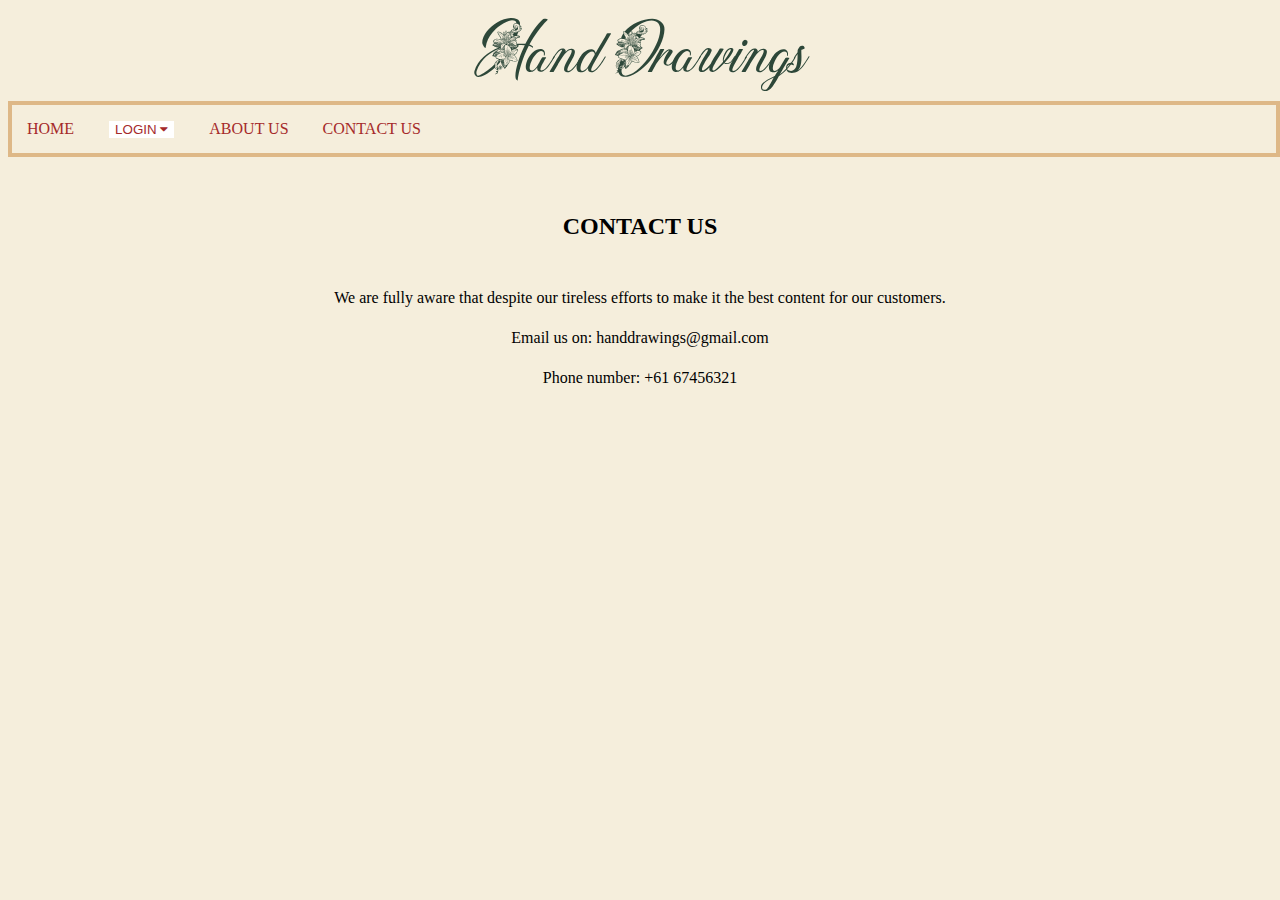
<file: project/contact.html>
<!DOCTYPE html>
<html lang="en">
<head>
    <link rel="stylesheet" href="https://cdnjs.cloudflare.com/ajax/libs/font-awesome/4.7.0/css/font-awesome.min.css">
    <link href='https://fonts.googleapis.com/css?family=Open+Sans' rel='stylesheet' type='text/css'>
    <link href="https://cdn.jsdelivr.net/npm/bootstrap@5.0.2/dist/css/bootstrap.min.css" rel="stylesheet" integrity="sha384-EVSTQN3/azprG1Anm3QDgpJLIm9Nao0Yz1ztcQTwFspd3yD65VohhpuuCOmLASjC" crossorigin="anonymous">
    <title>.</title>
    <link rel="stylesheet" href="pro.css">
    <style>
        .d
        {
            text-align: center;
            line-height: 40px;
        }
    </style>
</head>
<body>
    <center class="head">Hand Drawings</center>
    <div class="flow" >
        <a href="index.html">HOME</a>&nbsp;&nbsp;&nbsp;&nbsp;
        <div class="dropdown">
            <button class="dropbtn">LOGIN
              <i class="fa fa-caret-down"></i>
            </button>
            <div class="dropdown-content">
                <a href="vendor.html">VENDOR</a>                      
                <a href="customer.html">CUSTOMER</a>
            </div>
        </div>&nbsp;&nbsp;&nbsp;&nbsp;
        <a href="about.html">ABOUT US</a>
        <a href="contact.html">CONTACT US</a>
    </div> 
    <BR><BR>
    <center><h2>CONTACT US</h2></center><br>
    <div class="d justify-content-center"  >
        We are fully aware that despite our tireless efforts to make it the best content for our customers.
        <br>
        Email us on: handdrawings@gmail.com
        <br>
        Phone number: +61 67456321
        
    </div>
</body>
</html>
</file>
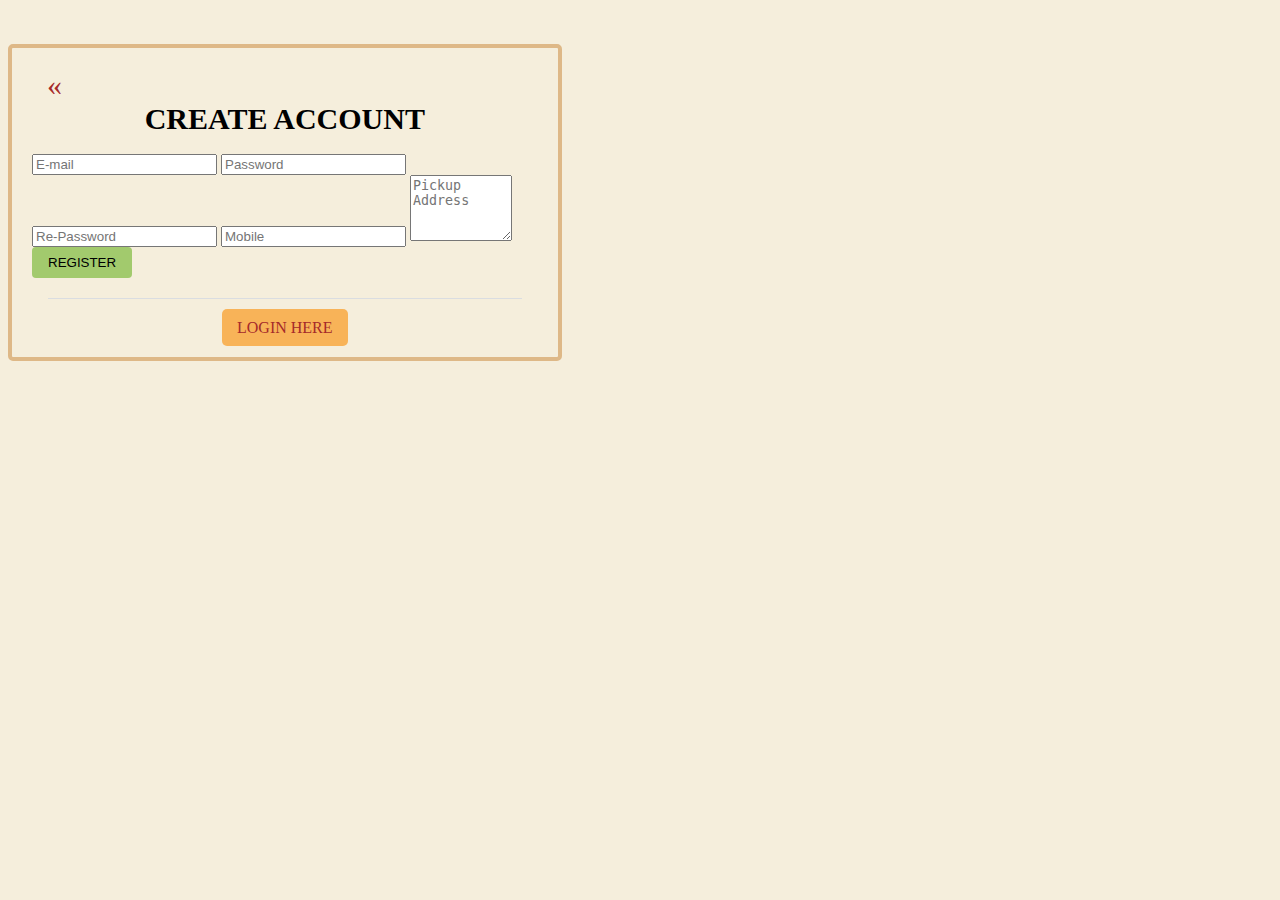
<file: project/cregister.html>
<!DOCTYPE html>
<html lang="en">
<head>
    <link href="https://cdn.jsdelivr.net/npm/bootstrap@5.0.2/dist/css/bootstrap.min.css" rel="stylesheet" integrity="sha384-EVSTQN3/azprG1Anm3QDgpJLIm9Nao0Yz1ztcQTwFspd3yD65VohhpuuCOmLASjC" crossorigin="anonymous">
    <script src="https://cdn.jsdelivr.net/npm/bootstrap@5.0.2/dist/js/bootstrap.bundle.min.js" integrity="sha384-MrcW6ZMFYlzcLA8Nl+NtUVF0sA7MsXsP1UyJoMp4YLEuNSfAP+JcXn/tWtIaxVXM" crossorigin="anonymous"></script>
    <title>CUSTOMER REG</title>
    <link rel="stylesheet" href="pro.css">
</head>
<body>
    <br><br>
    <div class="d-flex h-50 justify-content-center align-items-center">

        <form action="cregister.php" method="post" onsubmit="return validate()">
            <a href="index.html" style="font-size:30px;">&laquo;</a>
            <center style="font-size: 30px;"><b>CREATE ACCOUNT</b></center>
            <br>
            <input name="email" type="email" class="form-control mt-2" placeholder="E-mail" required>

            <input name="pass1" type="password" class="form-control mt-2" placeholder="Password" required id="pass1">

            <input name="pass2" type="password" class="form-control mt-2" placeholder="Re-Password" required id="pass2">

            <input name="mobile" type="text" class="form-control mt-2" placeholder="Mobile" required>

            <textarea name="address" id="" cols="10" rows="4" class="form-control mt-2" placeholder="Pickup Address"></textarea>

            <div class="text-center mt-2">
                <input type="submit" value="REGISTER" class="btnco">
            </div>
            <div class="line"></div>
            <center><a class="ab" href="customer.html">LOGIN HERE</a></center>
        </form>
            
        
    </div>   

    <script>
        function validate()
        {
            p1=document.getElementById("pass1").value;
            p2=document.getElementById("pass2").value;

            if(p1===p2)
            {
                return true;
            }
            alert("Password Mismatch");
            return false
        }
    </script>

</body>
</html>
</file>
<file: project/style.css>
body{
    background-color: #F5EEDC;
}
header {
    display: flex;
    justify-content: space-between;
    align-items: center;
    padding: 0 100px;
    background-color: #004D40;
}
.my-font{
    font-family: 'Sacramento', cursive;
    color: #E27D60;
}
.name {
    font-family: 'Sacramento', cursive;
    font-size: 50px;
    color: #E27D60;
    text-decoration: none;
}

.navbar {
    display: flex;
    gap: 50px;
    font-size: 20px;
}

.navbar a {
    color: #FFD166;
    text-decoration: none;
}
/* Home Page */
.home-page {
    background: url('./images/bg1.jpg') no-repeat center center/cover;
    width: 100%;
    height: 100vh;
    display: flex;
    align-items: center;
    justify-content: center;
    text-align: center;
    position: relative;
}

/* Dark overlay */
.home-page::before {
    content: "";
    position: absolute;
    top: 0;
    left: 0;
    width: 100%;
    height: 100%;
    background: rgba(0, 0, 0, 0.7); /* Adjust opacity for better readability */
    z-index: 0; /* Ensures overlay stays below text */
}

/* Typing Effect */
.typing {
    font-size: 30px;
    font-weight: normal;
    font-family: 'Poppins', sans-serif;
    color: #FFD166; /* Full visibility */
    border-right: 2px solid rgba(255, 255, 255, 0.8); /* Cursor effect only */
    white-space: nowrap;
    overflow: hidden;
    width: fit-content;
    min-width: 20px;
    display: inline-block;
    animation: blinkCursor 0.8s infinite;
    position: relative; /* Ensures it sits above the overlay */
    z-index: 1; /* Keeps text above background */
}

/* Cursor Blinking Animation */
@keyframes blinkCursor {
    50% {
        border-right-color: transparent; /* Only cursor disappears, text remains visible */
    }
}
/* Products */
.products{
    align-items: center;
    text-align: center;
    padding-top: 40px;
}
.product-grid {
    display: grid;
    grid-template-columns: repeat(4, 1fr);
    gap: 50px;
    padding: 50px;
    max-width: 1300px;
    margin: auto;
}

/* Product Card */
.product {
    background: white;
    border-radius: 10px;
    padding: 20px;
    text-align: center;
    box-shadow: 0px 4px 10px rgba(0, 0, 0, 0.1);
    transition: 0.3s;
}

.product:hover {
    transform: translateY(-5px);
}

/* Product Image */
.product img {
    width: 200px;
    height: 200px;
    border-radius: 10px;
    margin-bottom: 20px;
}

.product p{
    font-size: 20px;
    font-weight: bold;
    margin: 20px 0;
    text-align: left;
    padding-left: 10px;
}

/* Product Text */
.product-text{
    display: flex;
    font-size: 20px;
    justify-content: space-between;
    align-items: center;
}

/* Button */
.btn {
    display: inline-block;
    background-color: #FFD166;
    color: #333;
    font-size: 20px;
    border-radius: 5px;
    text-decoration: none;
    font-weight:500;
    transition: 0.3s;
}

.btn:hover {
    background-color: #004D40;
    color: white;
}

/*--about section starts here--*/
.about {
    margin: 0 auto; /* Centers the div */
    text-align: justify;
    padding: 50px;
}

.about h1, .about h2 {
    color: #004D40;
    text-align: center;
}

.about p {
    font-size: 18px;
    line-height: 1.6;
}










/* Responsive Layout */
@media (max-width: 992px) {  /* Tablets */
    .product-grid {
        grid-template-columns: repeat(2, 1fr);
    }
}

@media (max-width: 600px) {  /* Mobile */
    .product-grid {
        grid-template-columns: repeat(1, 1fr);
    }
}
</file>
<file: style.css>
body{
    background-color: #F5EEDC;
}
header {
    display: flex;
    justify-content: space-between;
    align-items: center;
    padding: 0 100px;
    background-color: #004D40;
}
a
{
    text-decoration: none;
}
.my-font{
    font-family: 'Sacramento', cursive;
    color: #E27D60;
}
.name {
    font-family: 'Sacramento', cursive;
    font-size: 50px;
    color: #E27D60;
    text-decoration: none;
}

.navbar {
    display: flex;
    gap: 50px;
    font-size: 20px;
}

.navbar a {
    color: #FFD166;
    text-decoration: none;
}
/* Home Page */
.home-page {
    background: url('./images/bg1.jpg') no-repeat center center/cover;
    width: 100%;
    height: 100vh;
    display: flex;
    align-items: center;
    justify-content: center;
    text-align: center;
    position: relative;
}

/* Dark overlay */
.home-page::before {
    content: "";
    position: absolute;
    top: 0;
    left: 0;
    width: 100%;
    height: 100%;
    background: rgba(0, 0, 0, 0.7); /* Adjust opacity for better readability */
    z-index: 0; /* Ensures overlay stays below text */
}
/* Dropdown in navbar */
.navbar {
    display: flex;
    gap: 30px;
    font-size: 20px;
    align-items: center;
    position: relative;
}

.navbar .dropdown {
    position: relative;
}

.navbar .dropbtn {
    cursor: pointer;
    color: #FFD166;
    text-decoration: none;
    font-weight: 500;
}

.navbar .dropbtn i {
    margin-left: 5px;
}

.navbar .dropdown-content {
    display: none;
    position: absolute;
    background-color: #004D40;
    min-width: 120px;
    z-index: 1;
    border-radius: 5px;
    box-shadow: 0 4px 10px rgba(0,0,0,0.2);
    top: 100%;
    left: 0;
}

.navbar .dropdown-content a {
    color: #FFD166;
    padding: 10px 15px;
    display: block;
    text-decoration: none;
}

.navbar .dropdown-content a:hover {
    background-color: #FFD166;
    color: #004D40;
}

.navbar .dropdown:hover .dropdown-content {
    display: block;
}

/* Typing Effect */
.typing {
    font-size: 30px;
    font-weight: normal;
    font-family: 'Poppins', sans-serif;
    color: #FFD166; /* Full visibility */
    border-right: 2px solid rgba(255, 255, 255, 0.8); /* Cursor effect only */
    white-space: nowrap;
    overflow: hidden;
    width: fit-content;
    min-width: 20px;
    display: inline-block;
    animation: blinkCursor 0.8s infinite;
    position: relative; /* Ensures it sits above the overlay */
    z-index: 1; /* Keeps text above background */
}

/* Cursor Blinking Animation */
@keyframes blinkCursor {
    50% {
        border-right-color: transparent; /* Only cursor disappears, text remains visible */
    }
}
/* Products */
.products{
    align-items: center;
    text-align: center;
    padding-top: 40px;
}
.product-grid {
    display: grid;
    grid-template-columns: repeat(4, 1fr);
    gap: 50px;
    padding: 50px;
    max-width: 1300px;
    margin: auto;
}

/* Product Card */
.product {
    background: white;
    border-radius: 10px;
    padding: 20px;
    text-align: center;
    box-shadow: 0px 4px 10px rgba(0, 0, 0, 0.1);
    transition: 0.3s;
}

.product:hover {
    transform: translateY(-5px);
}

/* Product Image */
.product img {
    width: 200px;
    height: 200px;
    border-radius: 10px;
    margin-bottom: 20px;
}

.product p{
    font-size: 20px;
    font-weight: bold;
    margin: 20px 0;
    text-align: left;
    padding-left: 10px;
}

/* Product Text */
.product-text{
    display: flex;
    font-size: 20px;
    justify-content: space-between;
    align-items: center;
}

/* Button */
.btn {
    display: inline-block;
    background-color: #FFD166;
    color: #333;
    font-size: 20px;
    border-radius: 5px;
    text-decoration: none;
    font-weight:500;
    transition: 0.3s;
}

.btn:hover {
    background-color: #004D40;
    color: white;
}

/*--about section starts here--*/
.about {
    margin: 0 auto; /* Centers the div */
    text-align: center;
    padding: 50px;
}

.about h1, .about h2 {
    color: #004D40;
    text-align: center;
}

.about p {
    font-size: 18px;
    line-height: 1.6;
}
.login-container {
    max-width: 400px;
    background: white;
    padding: 2rem;
    border-radius: 20px;
    box-shadow: 0 0 20px rgba(0,0,0,0.1);
    }

.login-container h2 {
    margin-bottom: 1.5rem;
    color: #004D40;
}
.login-container .btnco {
    background-color: #FFD166;
    color: #333;
    border: none;
    width: 100%;
    padding: 0.6rem;
    border-radius: 8px;
    transition: 0.3s;
    font-weight: 500;
}
.login-container .btnco:hover {
    background-color: #004D40;
    color: white;
}

.login-container a.ab {
    color: #E27D60;
    text-decoration: none;
    font-weight: 600;
}
.login-container a.ab:hover {
    text-decoration: underline;
}

.vh-center{
    display: flex;
    justify-content: center;
    align-items: center;
    min-height: 80vh;
    padding: 20px;
}
/*SHOP*/
/* SHOP SECTION */
#shop {
    padding: 50px 20px;
}
#shop h1 {
    text-align: center;
    margin-bottom: 40px;
    color: #004D40;
}

/* FILTER / SEARCH BAR */
#shop .d-flex {
    flex-wrap: wrap;
    justify-content: space-between;
    margin-bottom: 30px;
}
#shop select,
#shop input[type="text"] {
    border: 2px solid #004D40;
    border-radius: 6px;
    font-size: 16px;
    padding: 6px 10px;
}
#shop select:focus,
#shop input[type="text"]:focus {
    outline: none;
    border-color: #E27D60;
    box-shadow: 0 0 5px rgba(226,125,96,0.5);
}
#searchInput {
    height: 38px;       /* standard height */
    padding: 6px 12px;  /* reduce vertical padding */
    font-size: 16px;    /* keep text readable */
}

/* PRODUCT GRID */
#productGrid .col-md-3, #productGrid .col-sm-6 {
    margin-bottom: 30px;
}
#shop .product {
    background: #fff;
    border-radius: 10px;
    padding: 15px;
    text-align: center;
    transition: transform 0.3s ease, box-shadow 0.3s ease;
    box-shadow: 0 4px 10px rgba(0,0,0,0.1);
}
#shop .product:hover {
    transform: translateY(-5px);
    box-shadow: 0 8px 16px rgba(0,0,0,0.2);
}
#shop .product img {
    width: 100%;
    height: 220px;
    object-fit: cover;
    border-radius: 10px;
    margin-bottom: 15px;
}
#shop .product p {
    font-size: 18px;
    font-weight: 600;
    color: #004D40;
    text-align: center;
}
#shop .product-text {
    display: flex;
    justify-content: space-between;
    align-items: center;
    margin-top: 10px;
}
#shop .btn {
    font-size: 14px;
    padding: 6px 12px;
    border-radius: 5px;
    background-color: #FFD166;
    color: #333;
    transition: 0.3s;
}
#shop .btn:hover {
    background-color: #004D40;
    color: #fff;
}

/* CART ICON BADGE */
#cart-link {
    position: relative;
    color: #FFD166;
    font-size: 22px;
}
#cart-link .badge {
    position: absolute;
    top: -8px;
    right: -10px;
    background: #E27D60;
    color: white;
    font-size: 12px;
    border-radius: 50%;
    padding: 3px 6px;
}

/* CART PAGE */
#cartContainer {
    padding: 50px 20px;
}
.cart-item {
    display: flex;
    align-items: center;
    justify-content: space-between;
    background: #fff;
    padding: 15px;
    border-radius: 10px;
    margin-bottom: 20px;
    box-shadow: 0 4px 10px rgba(0,0,0,0.1);
}
.cart-item img {
    width: 100px;
    height: 100px;
    object-fit: cover;
    border-radius: 8px;
}
.cart-item p {
    margin: 0 10px;
    flex: 1;
    color: #004D40;
}
.cart-item .btn-remove {
    background: #E27D60;
    color: #fff;
    border: none;
    padding: 6px 10px;
    border-radius: 5px;
    cursor: pointer;
}
.cart-item .btn-remove:hover {
    background: #004D40;
}

/* TOTAL */
#totalPrice {
    font-size: 20px;
    font-weight: 600;
    text-align: right;
    margin-top: 20px;
    color: #004D40;
}

/* RESPONSIVE FOR SHOP GRID */
@media (max-width: 992px) {
    #productGrid .col-md-3 { flex: 0 0 45%; max-width: 45%; }
}
@media (max-width: 576px) {
    #productGrid .col-md-3 { flex: 0 0 100%; max-width: 100%; }
}










/* Responsive Layout */
@media (max-width: 992px) {  /* Tablets */
    .product-grid {
        grid-template-columns: repeat(2, 1fr);
    }
}

@media (max-width: 600px) {  /* Mobile */
    .product-grid {
        grid-template-columns: repeat(1, 1fr);
    }
}
</file>
<file: project/pro.css>
@font-face {
    font-family: 'Geraldine';
    src: url(fonts/Geraldine.ttf);
}
button
{
    background-color: white;
}
body{
    background-color: #F5EEDC;
}
.head
{
    font-family: 'Geraldine';
    font-size: 400%;
    text-align: center;
    color: #2D4739;
}
a
{
    text-decoration: none!important;
    color: brown;
    padding: 10px 15px;
}
a:hover
{
    color: black;
}
.flow 
{
    border: 4px solid burlywood;
    line-height: 3;
    width: 100%;
}
.dropbtn
{
    background-color: none;
    color: brown;
    border: none;
    cursor: pointer;
}
.dropdown
{
    position: relative;
    display: inline-block;
}
.dropdown-content
{
    display: none;
    position: absolute;
    right:2;
    background-color: white;
    width: 165px;
    box-shadow:0px 8px 16px 0px rgba(0,0,0,0.2);
    z-index: 1;

}
.dropdown-content a
{
    display: block;
    padding: 12px 16px;
    text-align: left;
}

.dropdown-content a:hover
{
    background-color: burlywood;
}
.dropdown:hover .dropdown-content 
{
    display: block;
}
.line
{
    align-items: center;
    border-bottom: 1px solid #dadde1;
    display: flex;
    margin: 20px 16px;
    text-align: center;
}
form
{
    border: 4px solid burlywood;
    border-radius: 5px;
    padding: 20px;
    height: 60%;
    width: 40%;
}
.ab
{
    border-radius: 5px;
    width: 30px;
    height: fit-content;
    background: rgba(248, 172, 72, 0.89);
    align-items: center;
}
.btnco
{
    background-color: #a2ca6d;
    border: none;
    border-radius: 4px;
    padding: 8px 16px;
}
.btn2
{
    background-color: #f18730;
    border: none;
    border-radius: 4px;
    padding: 8px 16px;
}
.vi
{
    float: left;
}
</file>
